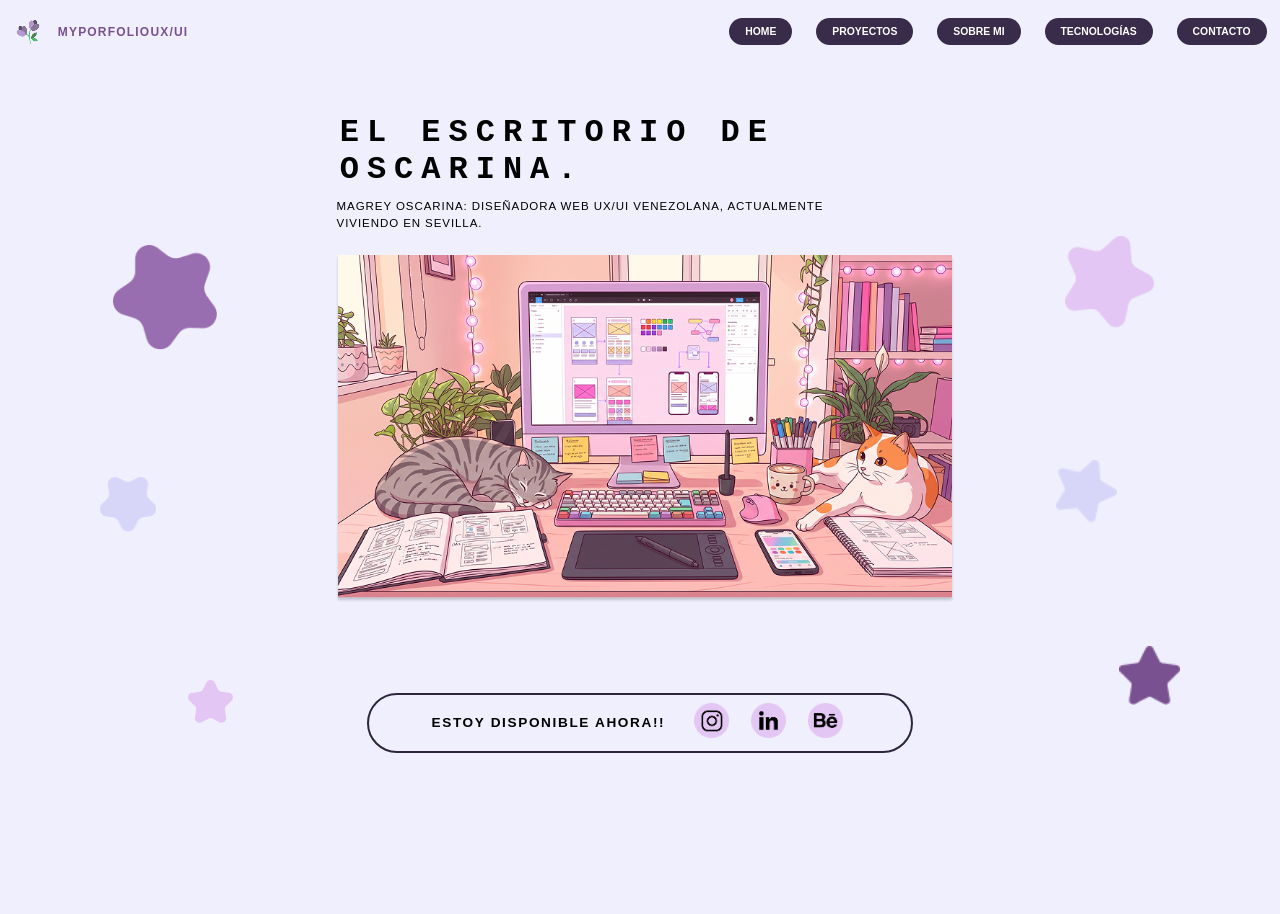
<file: porfolio/index.html>
<!DOCTYPE html>
<html lang="en">

<head>
    <meta charset="UTF-8">
    <meta name="viewport" content="width=device-width, initial-scale=1.0">
    <title>El escritotio de osca</title>
    <link rel="stylesheet" href="css/main.css">
</head>

<body>

    <div class="portfolio__container">

        <div class="flores-fondo" aria-hidden="true">
            <img src="assets/images/star1.png" alt="" class="flor flor--tl-dark">
            <img src="assets/images/star2.png" alt="" class="flor flor--ml-light">
            <img src="assets/images/star3.png" alt="" class="flor flor--bl-soft">
            <img src="assets/images/star4.png" alt="" class="flor flor--tr-light">
            <img src="assets/images/star5.png" alt="" class="flor flor--mr-dark">
            <img src="assets/images/star6.png" alt="" class="flor flor--br-soft">
        </div>

        <header class="nav">
            <div class="nav__brand">
                <img src="assets/images/flores1.png" alt="Logo" class="nav__icon">
                <span class="nav__logo-text">MYPORFOLIOUX/UI</span>
            </div>
            <nav>
                <ul class="nav__menu">
                    <li class="nav__item">
                        <a href="index.html" class="nav__link">HOME</a>
                    </li>
                    <li class="nav__item">
                        <a href="proyecto.html" class="nav__link">PROYECTOS</a>
                    </li>
                    <li class="nav__item">
                        <a href="sobremi.html" class="nav__link">SOBRE MI</a>
                    </li>
                    <li class="nav__item">
                        <a href="tecnologia.html" class="nav__link">TECNOLOGÍAS</a>
                    </li>
                    <li class="nav__item">
                        <a href="contacto.html" class="nav__link">CONTACTO</a>
                    </li>
                </ul>
            </nav>
        </header>

        <main>
            <div class="div__papa--title">
                <h1>EL ESCRITORIO DE OSCARINA.</h1>
                <p class="subtitle">
                    MAGREY OSCARINA: DISEÑADORA WEB UX/UI VENEZOLANA, ACTUALMENTE VIVIENDO EN SEVILLA.
                </p>
            </div>
            <figure class="escritorio__principal">
                <img src="assets/images/escritorio-de-osca.png" alt="Ilustración" class="escritorio__image">
            </figure>
        </main>

        <footer class="footer__papa">
            <span class="footer__title">ESTOY DISPONIBLE AHORA!!</span>
            <div class="footer__div">
                
                <a href="https://www.instagram.com/magre.moth/" target="_blank" rel="noopener noreferrer">
                    <img src="assets/images/instagram.png" alt="instagram" class="icon-link">
                </a>

                <a href="https://www.linkedin.com/in/magreyt/" target="_blank" rel="noopener noreferrer">
                    <img src="assets/images/linkedin.png" alt="linkedin" class="icon-link">
                </a>

                <a href="https://www.behance.net/magreytousaintte" target="_blank" rel="noopener noreferrer">
                    <img src="assets/images/behance.png" alt="behance" class="icon-link">
                </a>

            </div>
        </footer>

</body>

</html>
</file>
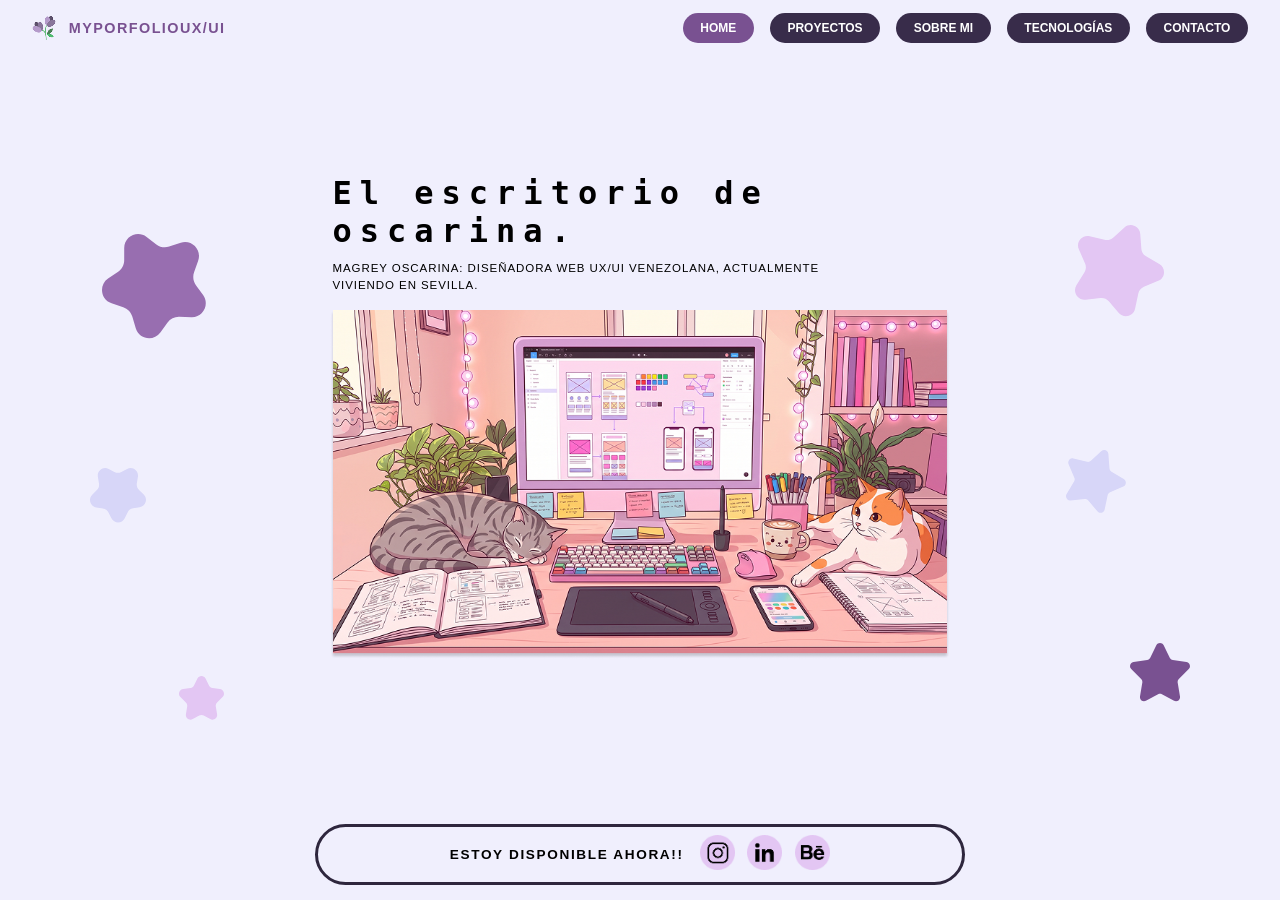
<file: porfolio/html/index.html>
<!DOCTYPE html>
<html lang="en">

<head>

    <meta charset="UTF-8">
    <meta name="viewport" content="width=device-width, initial-scale=1.0">
    <meta property="og:type" content="websites">
    <meta property="og:title" content="El escritorio de Osca!">
    <meta property="og:description" content="Esta web es el portafolio de la famosa diseñadora Magrey Oscarina">
    <meta property="og:image" content="../assets/images/flores1.png">
    <meta property="og:url" content="">
    <title>El escritotio de Osca</title>
    <link rel="stylesheet" href="../css/global.css">
    <link rel="stylesheet" href="../css/index.css">
    <link rel="icon" type="../assets/images/flores1.png" href="../assets/images/flores1.png">
   
    <link rel="preconnect" href="https://fonts.googleapis.com">
<link rel="preconnect" href="https://fonts.gstatic.com" crossorigin>
<link href="https://fonts.googleapis.com/css2?family=Dancing+Script:wght@400..700&display=swap" rel="stylesheet">

</head>

<body>

    <div class="portfolio__container">

        <div class="flores-fondo">
            <img src="../assets/images/Star1.svg" loading="lazy" alt="" class="flor flor--tl-dark">
            <img src="../assets/images/Star2.svg" loading="lazy" alt="" class="flor flor--ml-light">
            <img src="../assets/images/Star3.svg" loading="lazy" alt="" class="flor flor--bl-soft">
            <img src="../assets/images/Star4.svg" loading="lazy" alt="" class="flor flor--tr-light">
            <img src="../assets/images/Star5.svg" loading="lazy" alt="" class="flor flor--mr-dark">
            <img src="../assets/images/Star6.svg" loading="lazy" alt="" class="flor flor--br-soft">
        </div>

        <header class="nav">
            <div class="nav__brand">
                <img src="../assets/images/flores1.png" alt="Logo" loading="lazy" class="nav__icon">
                <span class="nav__logo-text">MYPORFOLIOUX/UI</span>
            </div>
            <nav>
                <ul class="nav__menu">
                    <li class="nav__item">
                        <a href="index.html" class="nav__link nav__link--activo">HOME</a>
                    </li>
                    <li class="nav__item">
                        <a href="proyecto.html" class="nav__link">PROYECTOS</a>
                    </li>
                    <li class="nav__item">
                        <a href="sobremi.html" class="nav__link">SOBRE MI</a>
                    </li>
                    <li class="nav__item">
                        <a href="tecnologia.html" class="nav__link">TECNOLOGÍAS</a>
                    </li>
                    <li class="nav__item">
                        <a href="contacto.html" class="nav__link">CONTACTO</a>
                    </li>
                </ul>
            </nav>
        </header>

        <main class="main__papa">
            <div class="div__papa--title">
                <h1 class="h1__home">El escritorio de oscarina.</h1>
                <p class="subtitle">
                    MAGREY OSCARINA: DISEÑADORA WEB UX/UI VENEZOLANA, ACTUALMENTE VIVIENDO EN SEVILLA.
                </p>
            </div>
            <figure class="escritorio__principal">
                <img src="../assets/images/escritorio-de-osca.png" loading="lazy" alt="Ilustración"
                    title="El escritorio de Osca" class="escritorio__image">
            </figure>
        </main>

        <footer class="footer__papa">
            <span class="footer__title">ESTOY DISPONIBLE AHORA!!</span>
            <div class="footer__div">

                <a href="https://www.instagram.com/magre.moth/" target="_blank" rel="noopener noreferrer">
                    <img src="../assets/images/instagram.png" loading="lazy" alt="instagram" class="icon-link">
                </a>

                <a href="https://www.linkedin.com/in/magreyt/" target="_blank" rel="noopener noreferrer">
                    <img src="../assets/images/linkedin.png" loading="lazy" alt="linkedin" class="icon-link">
                </a>

                <a href="https://www.behance.net/magreytousaintte" target="_blank" rel="noopener noreferrer">
                    <img src="../assets/images/behance.png" loading="lazy" alt="behance" class="icon-link">
                </a>

            </div>
        </footer>
    </div>
</body>

</html>
</file>
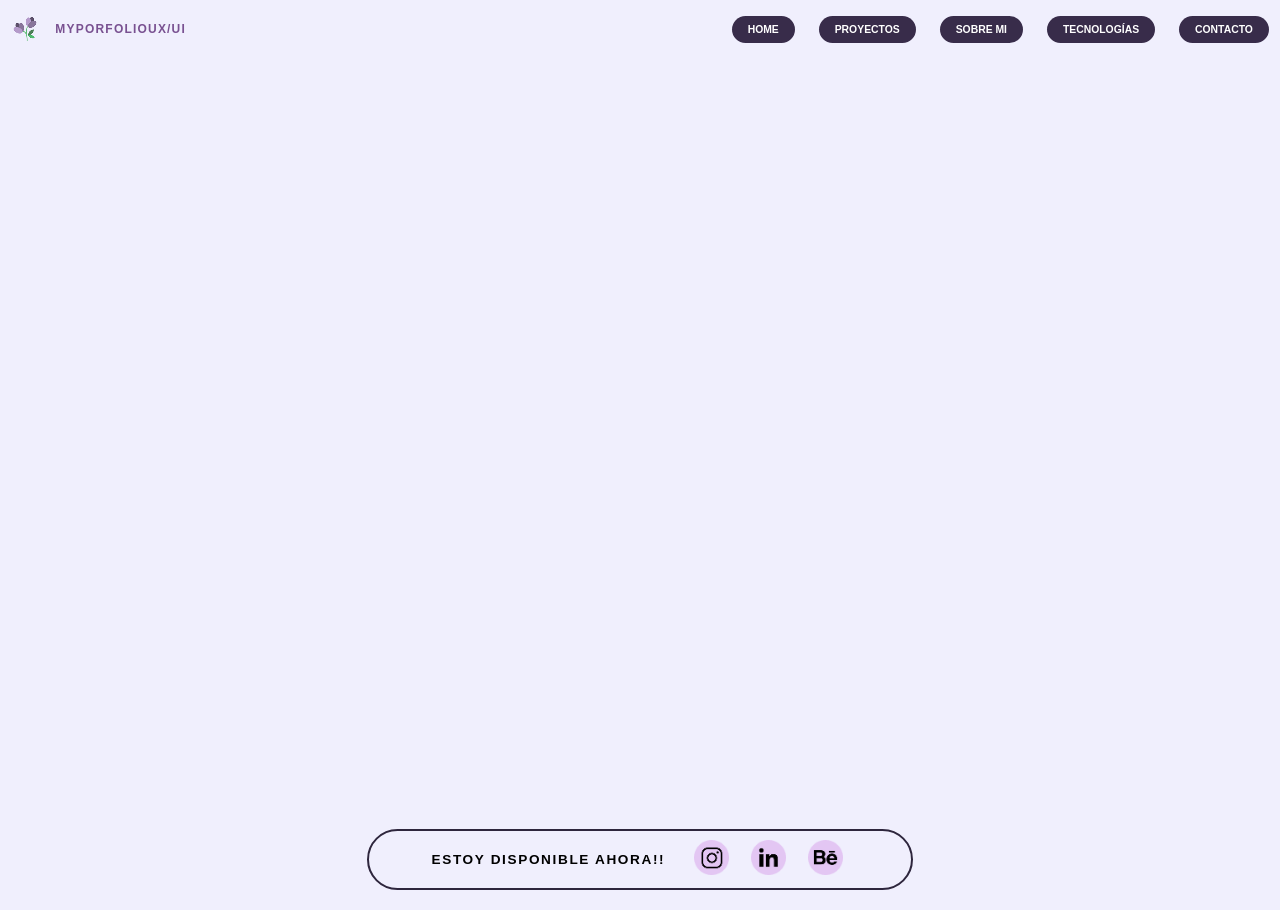
<file: porfolio/contacto.html>
<!DOCTYPE html>
<html lang="en">
<head>
    <meta charset="UTF-8">
    <meta name="viewport" content="width=device-width, initial-scale=1.0">
    <title>Proyectos</title>
    <link rel="stylesheet" href="css/main.css">
</head>
<body>

    <header class="nav">
            <div class="nav__brand">
                <img src="assets/images/flores1.png" alt="Logo" class="nav__icon">
                <span class="nav__logo-text">MYPORFOLIOUX/UI</span>
            </div>
            <nav>
                <ul class="nav__menu">
                    <li class="nav__item">
                        <a href="index.html" class="nav__link">HOME</a>
                    </li>
                    <li class="nav__item">
                        <a href="proyecto.html" class="nav__link">PROYECTOS</a>
                    </li>
                    <li class="nav__item">
                        <a href="sobremi.html" class="nav__link">SOBRE MI</a>
                    </li>
                    <li class="nav__item">
                        <a href="tecnologia.html" class="nav__link">TECNOLOGÍAS</a>
                    </li>
                    <li class="nav__item">
                        <a href="contacto.html" class="nav__link">CONTACTO</a>
                    </li>
                </ul>
            </nav>
        </header>
        <main>

        </main>

        <footer class="footer__papa">
            <span class="footer__title">ESTOY DISPONIBLE AHORA!!</span>
            <div class="footer__div">
                
                <a href="https://www.instagram.com/magre.moth/" target="_blank" rel="noopener noreferrer">
                    <img src="assets/images/instagram.png" alt="instagram" class="icon-link">
                </a>

                <a href="https://www.linkedin.com/in/magreyt/" target="_blank" rel="noopener noreferrer">
                    <img src="assets/images/linkedin.png" alt="linkedin" class="icon-link">
                </a>

                <a href="https://www.behance.net/magreytousaintte" target="_blank" rel="noopener noreferrer">
                    <img src="assets/images/behance.png" alt="behance" class="icon-link">
                </a>

            </div>
        </footer>
    
</body>
</html>
</file>
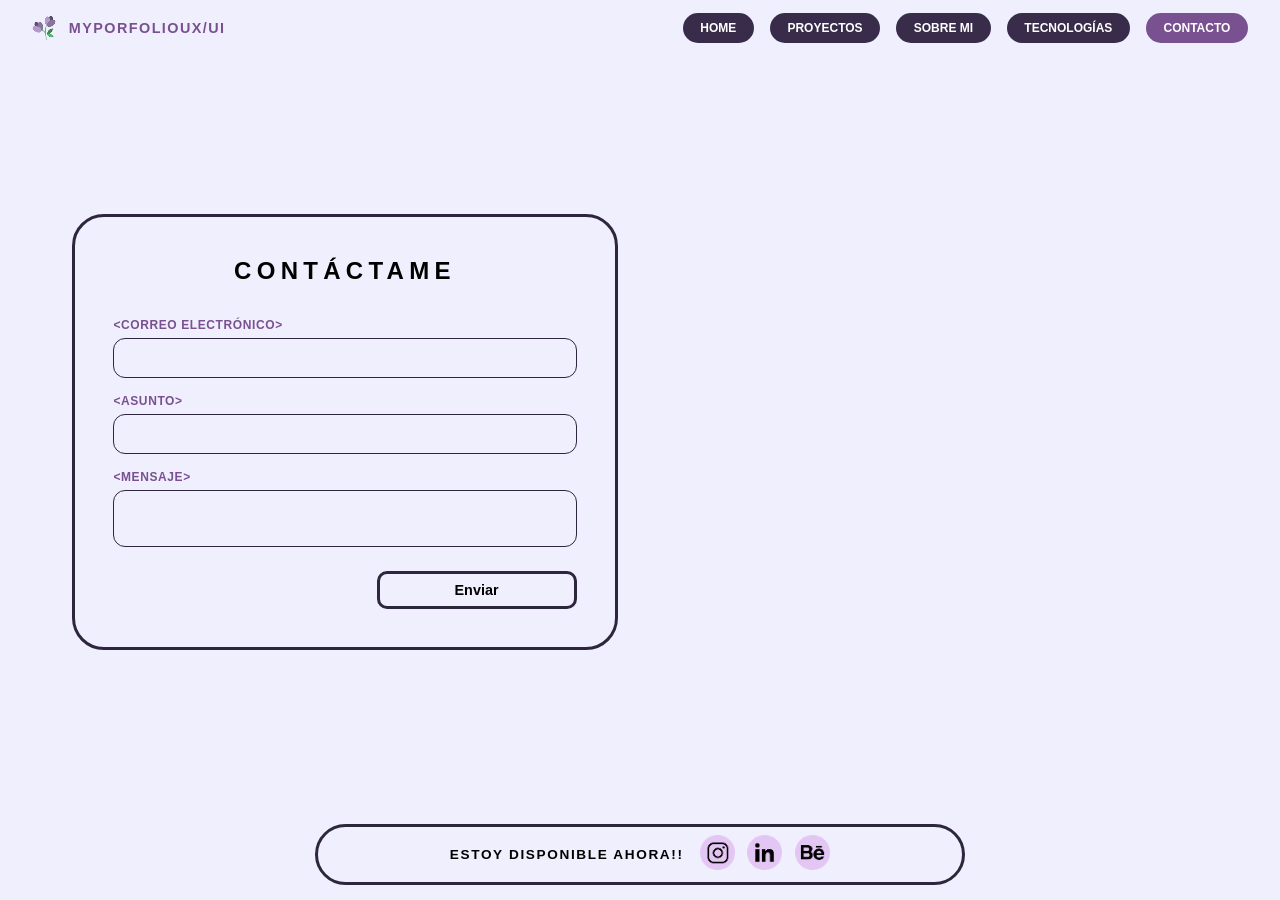
<file: porfolio/html/contacto.html>
<!DOCTYPE html>
<html lang="en">

<head>

    <meta charset="UTF-8">
    <meta name="viewport" content="width=device-width, initial-scale=1.0">
    <meta property="og:type" content="">
    <meta property="og:title" content="">
    <meta property="og:description" content="">
    <meta property="og:image" content="">
    <meta property="og:url" content="">
    <title>Contacame</title>
    <link rel="stylesheet" href="../css/global.css">
    <link rel="stylesheet" href="../css/index.css">
    <link rel="icon" type="../assets/images/flores1.png" href="../assets/images/flores1.png">

</head>

<body>

    <header class="nav">
        <div class="nav__brand">
            <img src="../assets/images/flores1.png" loading="lazy" alt="Logo" class="nav__icon">
            <span class="nav__logo-text">MYPORFOLIOUX/UI</span>
        </div>
        <nav>
            <ul class="nav__menu">
                <li class="nav__item">
                    <a href="index.html" class="nav__link">HOME</a>
                </li>
                <li class="nav__item">
                    <a href="proyecto.html" class="nav__link">PROYECTOS</a>
                </li>
                <li class="nav__item">
                    <a href="sobremi.html" class="nav__link">SOBRE MI</a>
                </li>
                <li class="nav__item">
                    <a href="tecnologia.html" class="nav__link">TECNOLOGÍAS</a>
                </li>
                <li class="nav__item">
                    <a href="contacto.html" class="nav__link nav__link--activo">CONTACTO</a>
                </li>
            </ul>
        </nav>
    </header>

    <main class="contact">
        <div class="card">
            <div class="contact-card__div">
                <h1 class="contact-card__title">CONTÁCTAME</h1>
            </div>

            <form class="contact-form">
                <div class="contact-form__group">
                    <label for="email" class="contact-form__label">&lt;CORREO ELECTRÓNICO&gt;</label>
                    <input type="email" id="email" name="email" class="contact-form__input" />
                </div>

                <div class="contact-form__group">
                    <label for="subject" class="contact-form__label">&lt;ASUNTO&gt;</label>
                    <input type="text" id="subject" name="subject" class="contact-form__input" />
                </div>

                <div class="contact-form__group">
                    <label for="message" class="contact-form__label">&lt;MENSAJE&gt;</label>
                    <textarea id="message" name="message" class="contact-form__textarea"></textarea>
                </div>

                <div class="contact-form__actions">
                    <button class="contact-form__button">Enviar</button>
                </div>
            </form>
        </div>

        <aside class="contact-map">
            <div class="contact-map__wrapper">
                <iframe class="contact-map__iframe"
                    src="https://www.google.com/maps/embed?pb=!1m18!1m12!1m3!1d3169.8925970935047!2d-5.991180088453406!3d37.39237217196825!2m3!1f0!2f0!3f0!3m2!1i1024!2i768!4f13.1!3m3!1m2!1s0xd126c035971c2ab%3A0xeda713319b218290!2sC.%20Ni%C3%B1o%20Ricardo%2C%20Casco%20Antiguo%2C%2041003%20Sevilla!5e0!3m2!1ses-419!2ses!4v1794151952965!5m2!1ses-419!2ses"
                    title="Mapa de ubicación en Sevilla" loading="lazy" rel="preload" referrerpolicy="no-referrer-when-downgrade">
                </iframe>
            </div>
        </aside>
    </main>

    <footer class="footer__papa">
        <span class="footer__title">ESTOY DISPONIBLE AHORA!!</span>
        <div class="footer__div">

            <a href="https://www.instagram.com/magre.moth/" target="_blank" rel="noopener noreferrer">
                <img src="../assets/images/instagram.png" loading="lazy" alt="instagram" class="icon-link">
            </a>

            <a href="https://www.linkedin.com/in/magreyt/" target="_blank" rel="noopener noreferrer">
                <img src="../assets/images/linkedin.png" loading="lazy" alt="linkedin" class="icon-link">
            </a>

            <a href="https://www.behance.net/magreytousaintte" target="_blank" rel="noopener noreferrer">
                <img src="../assets/images/behance.png" loading="lazy" alt="behance" class="icon-link">
            </a>

        </div>
    </footer>

</body>

</html>
</file>
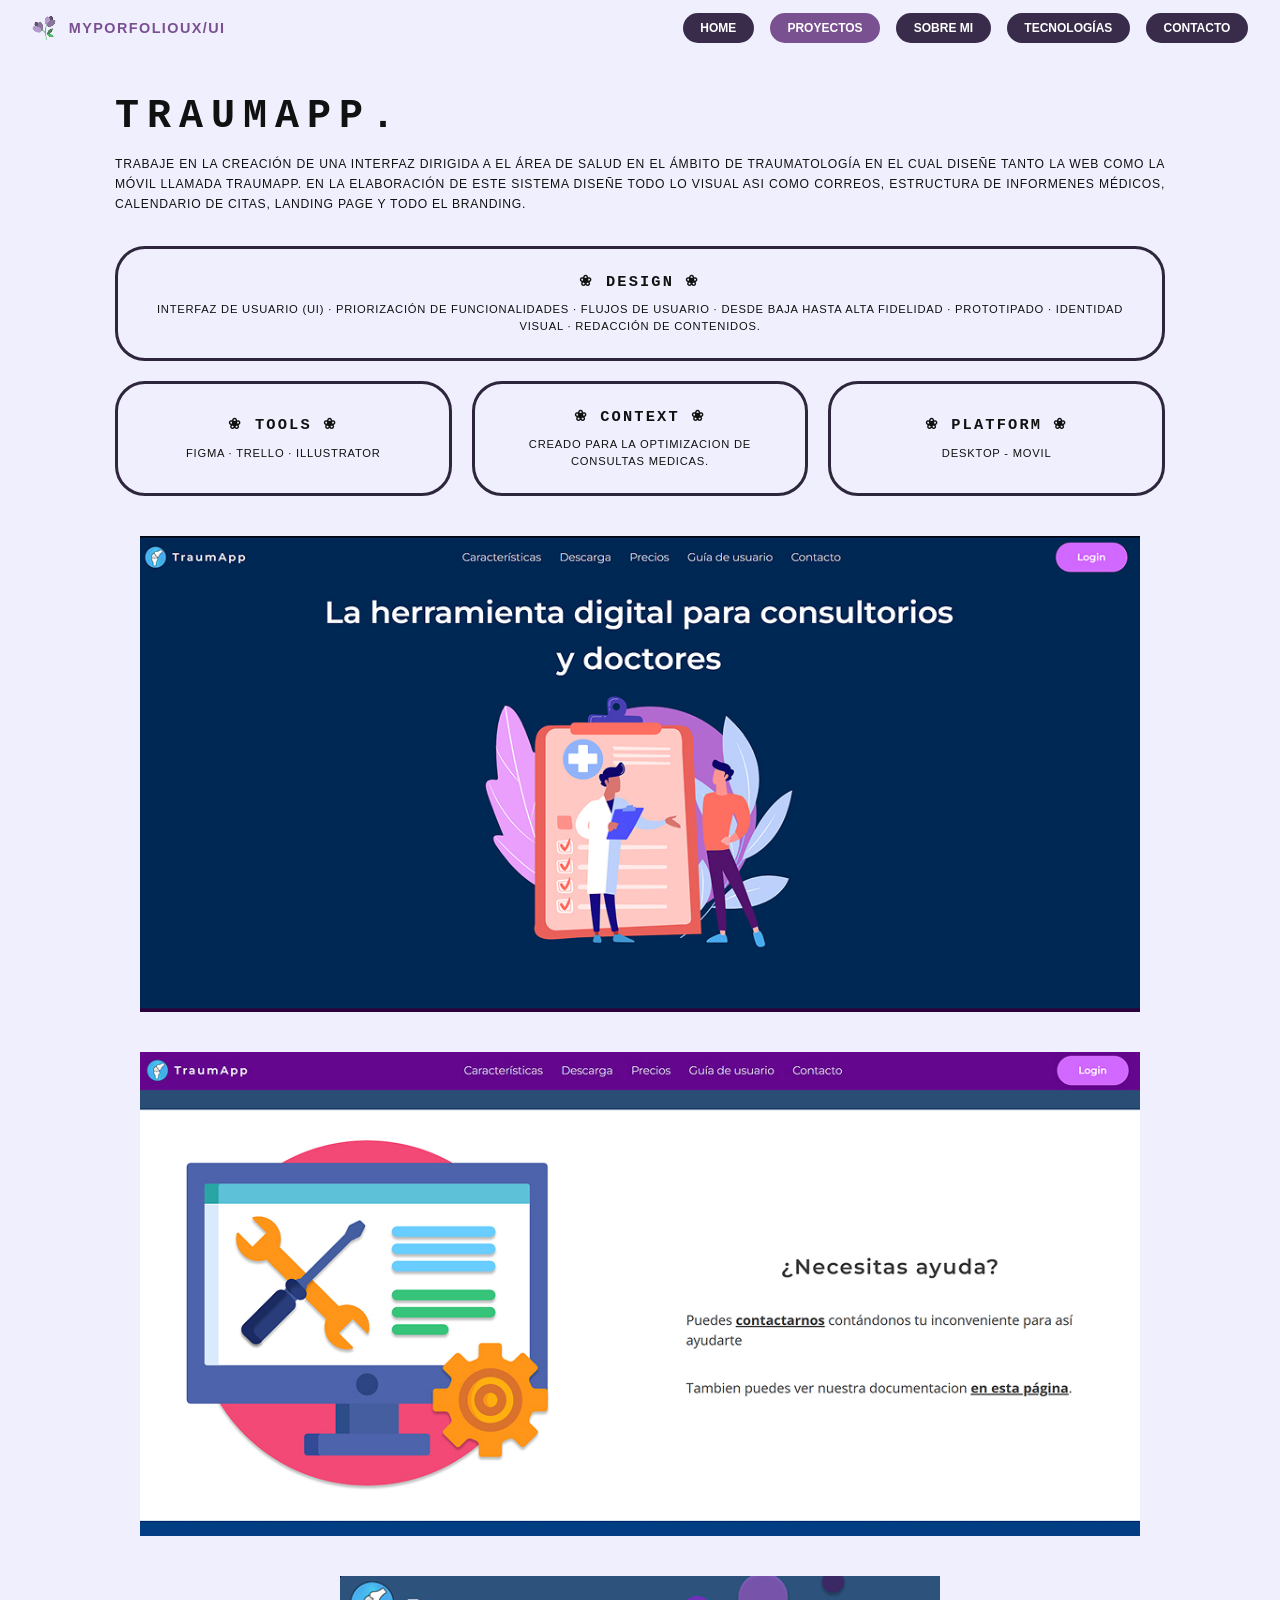
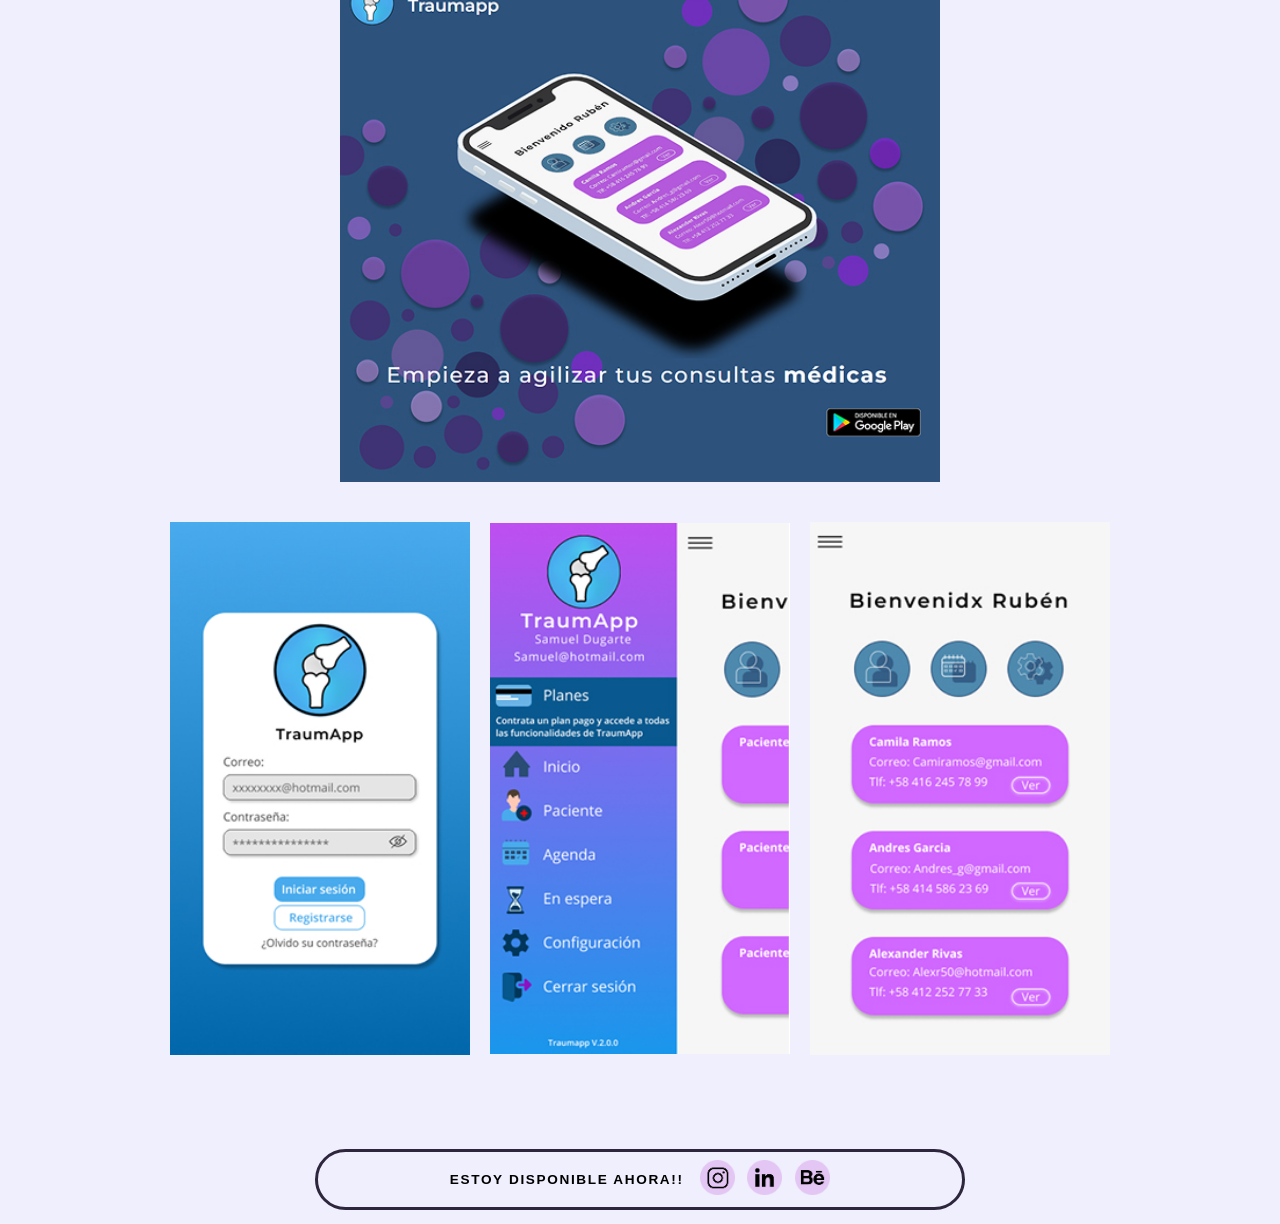
<file: porfolio/html/proyecto.html>
<!DOCTYPE html>
<html lang="en">

<head>

    <meta charset="UTF-8">
    <meta name="viewport" content="width=device-width, initial-scale=1.0">
    <meta property="og:type" content="">
    <meta property="og:title" content="">
    <meta property="og:description" content="">
    <meta property="og:image" content="">
    <meta property="og:url" content="">
    <title>Proyectos</title>
    <link rel="stylesheet" href="../css/global.css">
    <link rel="stylesheet" href="../css/index.css">
    <link rel="icon" type="../assets/images/flores1.png" href="../assets/images/flores1.png">

</head>

<body>

    <header class="nav">
        <div class="nav__brand">
            <img src="../assets/images/flores1.png" loading="lazy" alt="Logo" class="nav__icon">
            <span class="nav__logo-text">MYPORFOLIOUX/UI</span>
        </div>
        <nav>
            <ul class="nav__menu">
                <li class="nav__item">
                    <a href="index.html" class="nav__link">HOME</a>
                </li>
                <li class="nav__item">
                    <a href="proyecto.html" class="nav__link nav__link--activo">PROYECTOS</a>
                </li>
                <li class="nav__item">
                    <a href="sobremi.html" class="nav__link">SOBRE MI</a>
                </li>
                <li class="nav__item">
                    <a href="tecnologia.html" class="nav__link">TECNOLOGÍAS</a>
                </li>
                <li class="nav__item">
                    <a href="contacto.html" class="nav__link">CONTACTO</a>
                </li>
            </ul>
        </nav>
    </header>

    <main class="projet">
        <div class="projet__container">
            <div class="projet__div">
                <h1 class="projet__title">TRAUMAPP.</h1>
                <p class="projet__description">
                    TRABAJE EN LA CREACIÓN DE UNA INTERFAZ DIRIGIDA A EL ÁREA DE SALUD EN EL ÁMBITO DE TRAUMATOLOGÍA EN
                    EL CUAL DISEÑE TANTO LA WEB COMO LA MÓVIL LLAMADA TRAUMAPP. EN LA ELABORACIÓN DE ESTE SISTEMA DISEÑE
                    TODO LO VISUAL ASI COMO CORREOS, ESTRUCTURA DE INFORMENES MÉDICOS, CALENDARIO DE CITAS, LANDING PAGE
                    Y TODO EL BRANDING.
                </p>
            </div>

            <section class="projet__details">
                <!-- Tarjeta superior de ancho completo -->
                <article class="info-card info-card--full">
                    <h2 class="info-card__title">❀ DESIGN ❀</h2>
                    <p class="info-card__text">
                        INTERFAZ DE USUARIO (UI) &middot; PRIORIZACIÓN DE FUNCIONALIDADES &middot; FLUJOS DE USUARIO
                        &middot; DESDE BAJA HASTA ALTA FIDELIDAD &middot; PROTOTIPADO &middot; IDENTIDAD VISUAL &middot;
                        REDACCIÓN DE CONTENIDOS.
                    </p>
                </article>

                <div class="projet__grid">
                    <article class="info-card">
                        <h2 class="info-card__title">❀ TOOLS ❀</h2>
                        <p class="info-card__text">FIGMA &middot; TRELLO &middot; ILLUSTRATOR</p>
                    </article>

                    <article class="info-card">
                        <h2 class="info-card__title">❀ CONTEXT ❀</h2>
                        <p class="info-card__text">
                            CREADO PARA LA OPTIMIZACION DE CONSULTAS MEDICAS.
                        </p>
                    </article>

                    <article class="info-card">
                        <h2 class="info-card__title">❀ PLATFORM ❀</h2>
                        <p class="info-card__text">DESKTOP - MOVIL</p>
                    </article>
                </div>
            </section>
        </div>

        <div class="div__papaimagen">
            <div class="item div__item--desktop">
                <img class="item__image" loading="lazy" src="../assets/images/traumapp1.jpg">
            </div>

            <div class="item div__item--desktop">
                <img class="item__image" loading="lazy" src="../assets/images/traumapp2.jpg">
            </div>

            <div class="item div__item--banner">
                <img class="item__image" loading="lazy" src="../assets/images/traumapp3.jpg">
            </div>

            <div class="item__mobile-row">
                <div class="item div__item--mobile">
                    <img class="item__image" loading="lazy" src="../assets/images/traumapp4.jpg">
                </div>
                <div class="item div__item--mobile">
                    <img class="item__image" loading="lazy" src="../assets/images/traumapp5.jpg">
                </div>
                <div class="item div__item--mobile">
                    <img class="item__image" loading="lazy" src="../assets/images/traumapp6.jpg">
                </div>
            </div>
        </div>

    </main>

    <footer class="footer__papa">
        <span class="footer__title">ESTOY DISPONIBLE AHORA!!</span>
        <div class="footer__div">

            <a href="https://www.instagram.com/magre.moth/" target="_blank" rel="noopener noreferrer">
                <img src="../assets/images/instagram.png" alt="instagram" class="icon-link">
            </a>

            <a href="https://www.linkedin.com/in/magreyt/" target="_blank" rel="noopener noreferrer">
                <img src="../assets/images/linkedin.png" alt="linkedin" class="icon-link">
            </a>

            <a href="https://www.behance.net/magreytousaintte" target="_blank" rel="noopener noreferrer">
                <img src="../assets/images/behance.png" alt="behance" class="icon-link">
            </a>

        </div>
    </footer>

</body>

</html>
</file>
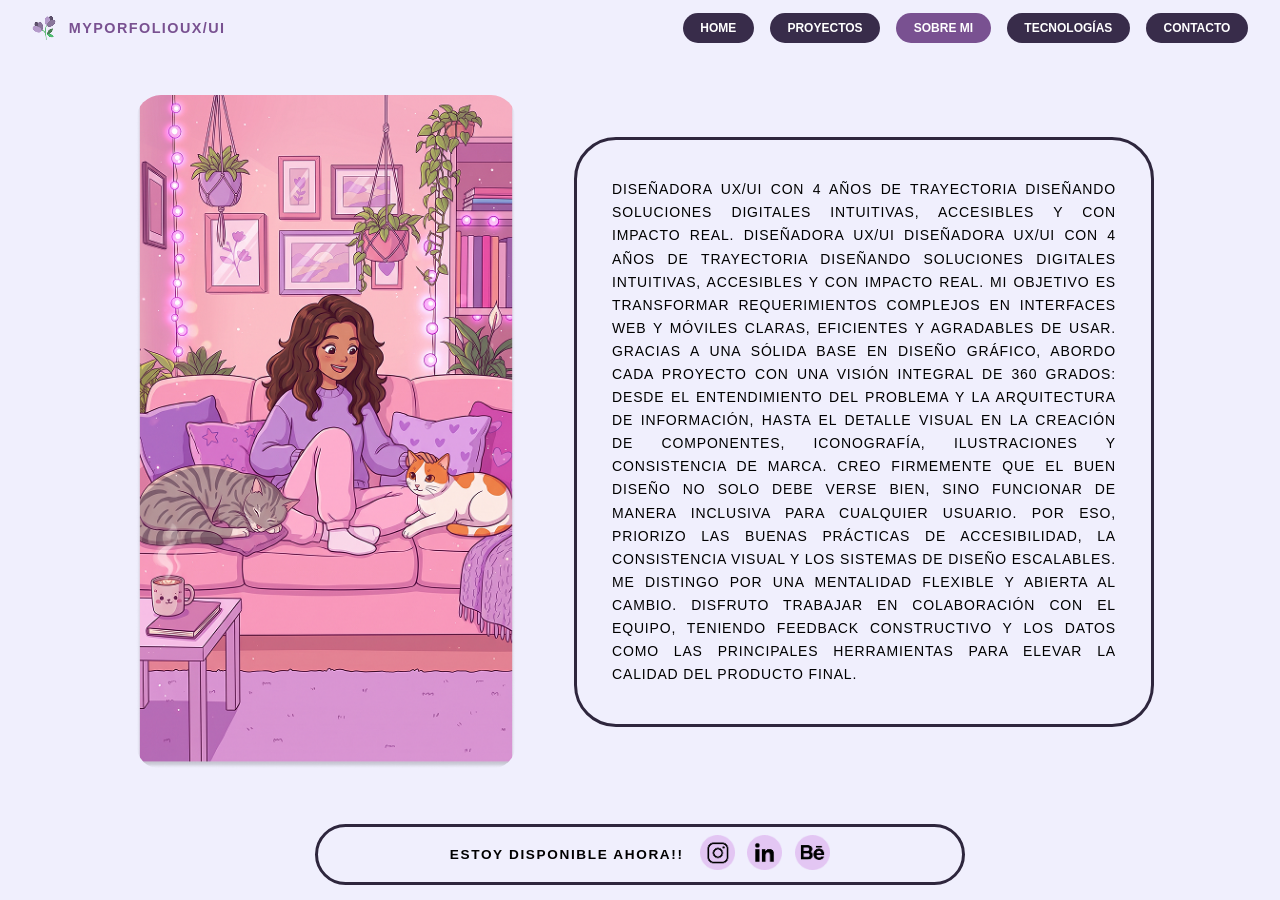
<file: porfolio/html/sobremi.html>
<!DOCTYPE html>
<html lang="en">

<head>
    <meta charset="UTF-8">
    <meta name="viewport" content="width=device-width, initial-scale=1.0">
    <meta property="og:type" content="">
    <meta property="og:title" content="">
    <meta property="og:description" content="">
    <meta property="og:image" content="">
    <meta property="og:url" content="">
    <title>Sobre mi</title>
    <link rel="stylesheet" href="../css/global.css">
    <link rel="stylesheet" href="../css/index.css">
    <link rel="icon" type="../assets/images/flores1.png" href="../assets/images/flores1.png">
</head>

<body>

    <header class="nav">
        <div class="nav__brand">
            <img src="../assets/images/flores1.png" loading="lazy" alt="Logo" class="nav__icon">
            <span class="nav__logo-text">MYPORFOLIOUX/UI</span>
        </div>
        <nav>
            <ul class="nav__menu">
                <li class="nav__item">
                    <a href="index.html" class="nav__link">HOME</a>
                </li>
                <li class="nav__item">
                    <a href="proyecto.html" class="nav__link">PROYECTOS</a>
                </li>
                <li class="nav__item">
                    <a href="sobremi.html" class="nav__link nav__link--activo">SOBRE MI</a>
                </li>
                <li class="nav__item">
                    <a href="tecnologia.html" class="nav__link">TECNOLOGÍAS</a>
                </li>
                <li class="nav__item">
                    <a href="contacto.html" class="nav__link">CONTACTO</a>
                </li>
            </ul>
        </nav>
    </header>

    <main class="main-content">
        <section class="about">
            <div class="about__media">
                <img src="../assets/images/sobremi.png" loading="lazy" alt="Ilustración Sobre Mí" class="about__image">
            </div>

            <article class="about__card">
                <p class="about__paragraph">
                    DISEÑADORA UX/UI CON 4 AÑOS DE TRAYECTORIA DISEÑANDO SOLUCIONES DIGITALES INTUITIVAS, ACCESIBLES Y
                    CON IMPACTO REAL. DISEÑADORA UX/UI DISEÑADORA UX/UI CON 4 AÑOS DE TRAYECTORIA DISEÑANDO SOLUCIONES
                    DIGITALES INTUITIVAS, ACCESIBLES Y CON IMPACTO REAL.

                    MI OBJETIVO ES TRANSFORMAR REQUERIMIENTOS COMPLEJOS EN INTERFACES WEB Y MÓVILES CLARAS, EFICIENTES Y
                    AGRADABLES DE USAR. GRACIAS A UNA SÓLIDA BASE EN DISEÑO GRÁFICO, ABORDO CADA PROYECTO CON UNA VISIÓN
                    INTEGRAL DE 360 GRADOS: DESDE EL ENTENDIMIENTO DEL PROBLEMA Y LA ARQUITECTURA DE INFORMACIÓN, HASTA
                    EL DETALLE VISUAL EN LA CREACIÓN DE COMPONENTES, ICONOGRAFÍA, ILUSTRACIONES Y CONSISTENCIA DE MARCA.

                    CREO FIRMEMENTE QUE EL BUEN DISEÑO NO SOLO DEBE VERSE BIEN, SINO FUNCIONAR DE MANERA INCLUSIVA PARA
                    CUALQUIER USUARIO. POR ESO, PRIORIZO LAS BUENAS PRÁCTICAS DE ACCESIBILIDAD, LA CONSISTENCIA VISUAL Y
                    LOS SISTEMAS DE DISEÑO ESCALABLES.

                    ME DISTINGO POR UNA MENTALIDAD FLEXIBLE Y ABIERTA AL CAMBIO. DISFRUTO TRABAJAR EN COLABORACIÓN CON
                    EL EQUIPO, TENIENDO FEEDBACK CONSTRUCTIVO Y LOS DATOS COMO LAS PRINCIPALES HERRAMIENTAS PARA ELEVAR
                    LA CALIDAD DEL PRODUCTO FINAL.
                </p>
            </article>
        </section>
    </main>

    <footer class="footer__papa">
        <span class="footer__title">ESTOY DISPONIBLE AHORA!!</span>
        <div class="footer__div">

            <a href="https://www.instagram.com/magre.moth/" target="_blank" rel="noopener noreferrer">
                <img src="../assets/images/instagram.png" loading="lazy" alt="instagram" class="icon-link">
            </a>

            <a href="https://www.linkedin.com/in/magreyt/" target="_blank" rel="noopener noreferrer">
                <img src="../assets/images/linkedin.png" loading="lazy" alt="linkedin" class="icon-link">
            </a>

            <a href="https://www.behance.net/magreytousaintte" target="_blank" rel="noopener noreferrer">
                <img src="../assets/images/behance.png" loading="lazy" alt="behance" class="icon-link">
            </a>

        </div>
    </footer>

</body>

</html>
</file>
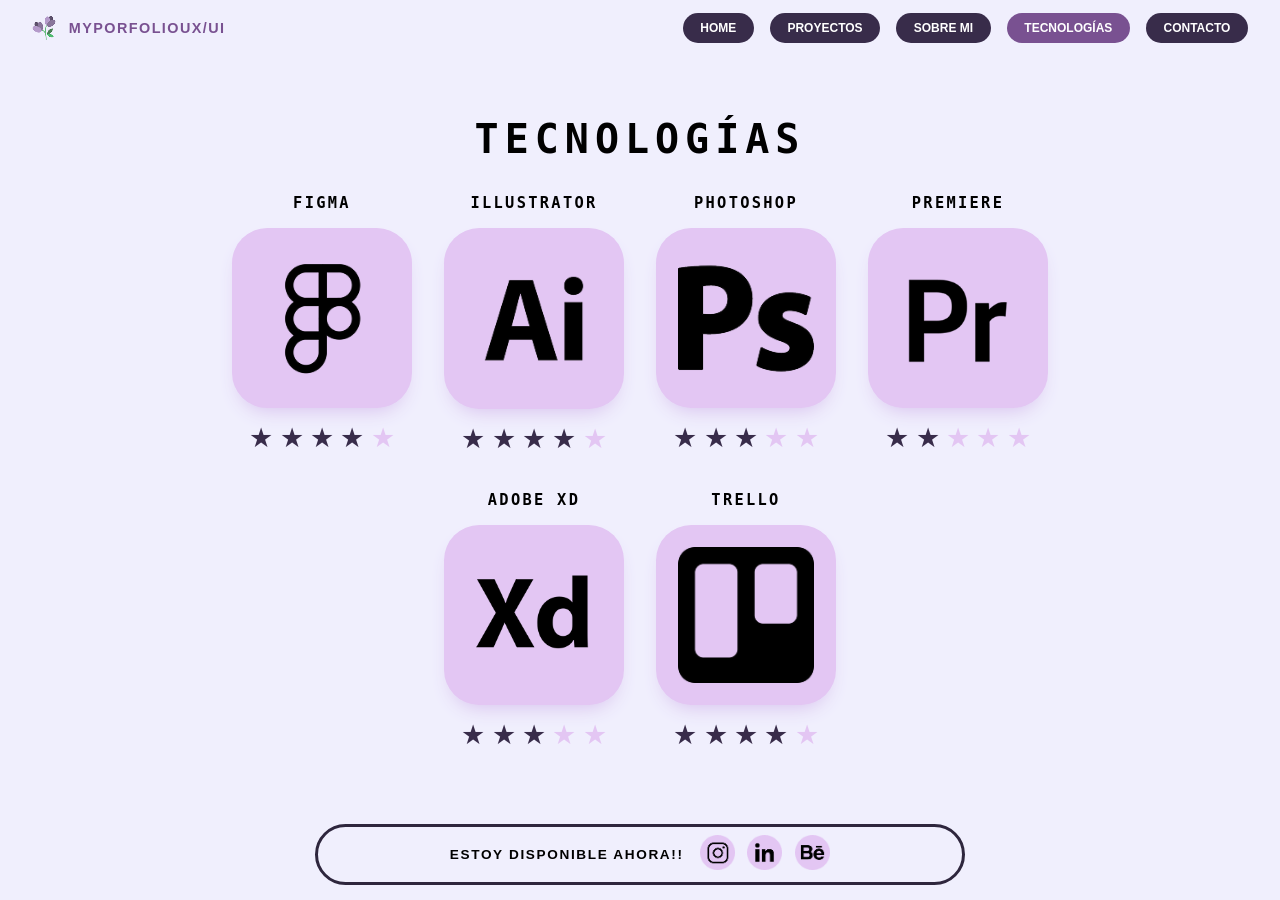
<file: porfolio/html/tecnologia.html>
<!DOCTYPE html>
<html lang="en">

<head>
    <meta charset="UTF-8">
    <meta name="viewport" content="width=device-width, initial-scale=1.0">
    <meta property="og:type" content="">
    <meta property="og:title" content="">
    <meta property="og:description" content="">
    <meta property="og:image" content="">
    <meta property="og:url" content="">
    <title>Tacnologias</title>
    <link rel="stylesheet" href="../css/global.css">
    <link rel="stylesheet" href="../css/index.css">
    <link rel="icon" type="../assets/images/flores1.png" href="../assets/images/flores1.png">
</head>

<body>

    <header class="nav">
        <div class="nav__brand">
            <img src="../assets/images/flores1.png" loading="lazy" alt="Logo" class="nav__icon">
            <span class="nav__logo-text">MYPORFOLIOUX/UI</span>
        </div>
        <nav>
            <ul class="nav__menu">
                <li class="nav__item">
                    <a href="index.html" class="nav__link">HOME</a>
                </li>
                <li class="nav__item">
                    <a href="proyecto.html" class="nav__link">PROYECTOS</a>
                </li>
                <li class="nav__item">
                    <a href="sobremi.html" class="nav__link">SOBRE MI</a>
                </li>
                <li class="nav__item">
                    <a href="tecnologia.html" class="nav__link nav__link--activo">TECNOLOGÍAS</a>
                </li>
                <li class="nav__item">
                    <a href="contacto.html" class="nav__link">CONTACTO</a>
                </li>
            </ul>
        </nav>
    </header>

    <main>
        <div>
            <h1 class="title">TECNOLOGÍAS</h1>

            <section class="technologies__grid">

                <article class="tech-card">
                    <h2 class="card__name">FIGMA</h2>
                    <div class="card__badge">
                        <img src="../assets/images/figma.png" loading="lazy" alt="Figma" class="card__image"/>
                    </div>
                    <div class="card__rating">
                        <span class="tech-card__star tech-card__star--filled">★</span>
                        <span class="tech-card__star tech-card__star--filled">★</span>
                        <span class="tech-card__star tech-card__star--filled">★</span>
                        <span class="tech-card__star tech-card__star--filled">★</span>
                        <span class="tech-card__star tech-card__star--empty">★</span>
                    </div>
                </article>

                <article class="tech-card">
                    <h2 class="card__name">ILLUSTRATOR</h2>
                    <div class="card__badge">
                        <img src="../assets/images/ilustrador.png" loading="lazy" alt="Adobe Illustrator" class="card__image"/>
                    </div>
                    <div class="card__rating">
                        <span class="tech-card__star tech-card__star--filled">★</span>
                        <span class="tech-card__star tech-card__star--filled">★</span>
                        <span class="tech-card__star tech-card__star--filled">★</span>
                        <span class="tech-card__star tech-card__star--filled">★</span>
                        <span class="tech-card__star tech-card__star--empty">★</span>
                    </div>
                </article>

                <article class="tech-card">
                    <h2 class="card__name">PHOTOSHOP</h2>
                    <div class="card__badge">
                        <img src="../assets/images/photoshop.png" loading="lazy" alt="Adobe Photoshop" class="card__image"/>
                    </div>
                    <div class="card__rating">
                        <span class="tech-card__star tech-card__star--filled">★</span>
                        <span class="tech-card__star tech-card__star--filled">★</span>
                        <span class="tech-card__star tech-card__star--filled">★</span>
                        <span class="tech-card__star tech-card__star--empty">★</span>
                        <span class="tech-card__star tech-card__star--empty">★</span>
                    </div>
                </article>

                <article class="tech-card">
                    <h2 class="card__name">PREMIERE</h2>
                    <div class="card__badge">
                        <img src="../assets/images/premiere.png" loading="lazy" alt="Adobe Premiere" class="card__image"/>
                    </div>
                    <div class="card__rating">
                        <span class="tech-card__star tech-card__star--filled">★</span>
                        <span class="tech-card__star tech-card__star--filled">★</span>
                        <span class="tech-card__star tech-card__star--empty">★</span>
                        <span class="tech-card__star tech-card__star--empty">★</span>
                        <span class="tech-card__star tech-card__star--empty">★</span>
                    </div>
                </article>

                <article class="tech-card">
                    <h2 class="card__name">ADOBE XD</h2>
                    <div class="card__badge">
                        <img src="../assets/images/xd.png" loading="lazy" alt="Adobe XD" class="card__image"/>
                    </div>
                    <div class="card__rating">
                        <span class="tech-card__star tech-card__star--filled">★</span>
                        <span class="tech-card__star tech-card__star--filled">★</span>
                        <span class="tech-card__star tech-card__star--filled">★</span>
                        <span class="tech-card__star tech-card__star--empty">★</span>
                        <span class="tech-card__star tech-card__star--empty">★</span>
                    </div>
                </article>

                <article class="tech-card">
                    <h2 class="card__name">TRELLO</h2>
                    <div class="card__badge">
                        <img src="../assets/images/trello.png" loading="lazy" alt="Trello" class="card__image"/>
                    </div>
                    <div class="card__rating">
                        <span class="tech-card__star tech-card__star--filled">★</span>
                        <span class="tech-card__star tech-card__star--filled">★</span>
                        <span class="tech-card__star tech-card__star--filled">★</span>
                        <span class="tech-card__star tech-card__star--filled">★</span>
                        <span class="tech-card__star tech-card__star--empty">★</span>
                    </div>
                </article>
            </section>
        </div>
    </main>

    <footer class="footer__papa">
        <span class="footer__title">ESTOY DISPONIBLE AHORA!!</span>
        <div class="footer__div">

            <a href="https://www.instagram.com/magre.moth/" target="_blank" rel="noopener noreferrer">
                <img src="../assets/images/instagram.png" loading="lazy" alt="instagram" class="icon-link">
            </a>

            <a href="https://www.linkedin.com/in/magreyt/" target="_blank" rel="noopener noreferrer">
                <img src="../assets/images/linkedin.png" loading="lazy" alt="linkedin" class="icon-link">
            </a>

            <a href="https://www.behance.net/magreytousaintte" target="_blank" rel="noopener noreferrer">
                <img src="../assets/images/behance.png" loading="lazy" alt="behance" class="icon-link">
            </a>

        </div>
    </footer>

</body>

</html>
</file>
<file: porfolio/css/main.css>
* {
    margin: 0.15em;
    padding: 0;
    box-sizing: border-box;
    outline: 0;
    font-family: 'comic neue', cursive, sans-serif;
}

body {
    background-color: #F0EFFD;
    color: #000000;
    min-height: 100vh;
    display: flex;
    flex-direction: column;
    overflow-x: hidden;
}

main {
    flex: 1;
}

/* aqui empiezan las flores (que tendran alguna animacion con java) */

.portfolio__container {
    position: relative;
    overflow: hidden;
    min-height: 100vh;
}

.flores-fondo {
    position: absolute;
    inset: 0;
}

.flor {
    position: absolute;
    user-select: none;
}

.flor--tl-dark {
    top: 26%;
    left: 8%;
    width: clamp(6.5rem, 6vw, 6.5rem);
}

.flor--ml-light {
    top: 52%;
    left: 7%;
    width: clamp(3.5rem, 4vw, 4.5rem);
}

.flor--bl-soft {
    bottom: 20%;
    left: 14%;
    width: clamp(2.8rem, 2.8vw, 3rem);
}

.flor--tr-light {
    top: 25%;
    right: 9%;
    width: clamp(5rem, 7vw, 7.5rem);
}

.flor--mr-dark {
    top: 50%;
    right: 12%;
    width: clamp(3.8rem, 2.5vw, 2.8rem);
}

.flor--br-soft {
    bottom: 22%;
    right: 7%;
    width: clamp(3.8rem, 4.5vw, 5rem);
}

.nav,
main,
.footer__papa {
    position: relative;
    z-index: 1;
}

/* aqui empieza el header */

.nav {
    width: 100%;
    display: flex;
    justify-content: space-between;
    align-items: center;
    margin-bottom: 0.8rem;
}

.nav__brand {
    display: flex;
    align-items: center;
    gap: 0.8rem;
}

.nav__icon {
    font-size: 24px;
    height: auto;
}

.nav__logo-text {
    font-size: 0.75rem;
    font-weight: 700;
    color: #795191;
    letter-spacing: 0.10em;
}

.nav__menu {
    display: flex;
    list-style: none;
    gap: 1em;
}

.nav__link {
    display: inline-block;
    background-color: #382C4A;
    color: #fff;
    text-decoration: none;
    font-size: 0.65rem;
    font-weight: 700;
    padding: 0.50rem 1rem;
    border-radius: 9999px;
    transition: opacity 0.2s ease, transform 0.1s ease;
    width: fit-content;
}

.nav__link:hover {
    opacity: 0.9;
    transform: translateY(-1px);
}

/* aqui empieza el main */

main {
    width: 100%;
    padding: 2.5rem 0;
    display: flex;
    flex-direction: column;
    align-items: center;
}

.div__papa--title {
    text-align: left;
    width: 100%;
    max-width: 615px;
    margin-bottom: 1rem;
}

h1 {
    font-weight: 700;
    color: #000;
    letter-spacing: 0.25em;
    margin-bottom: 0.6rem;
    font-family: 'source code pro', monospace;
}

.subtitle {
    font-size: 0.72rem;
    font-weight: 300;
    color: #000;
    letter-spacing: 0.08em;
    line-height: 1.5;
    max-width: 550px;
}

.escritorio__principal {
    width: 100%;
    max-width: 620px;
    margin-bottom: 2rem;
}

.escritorio__image {
    width: 100%;
    height: auto;
    display: block;
}

/* aqui empieza el footer */

.footer__papa {
    display: flex;
    justify-content: center;
    align-items: center;
    flex-wrap: wrap;
    gap: 1.2rem;
    width: fit-content;
    max-width: 80%;
    margin: 15px auto;
    border: 0.15em solid #2e263d;
    border-radius: 9999px;
    padding: 0.1rem 3.8rem;
    background-color: #F0EFFD;
}

.footer__title {
    font-size: 0.85rem;
    font-weight: 700;
    color: #000;
    letter-spacing: 0.12em;
    text-transform: uppercase;
    text-align: center;
}

.footer__div {
    display: flex;
    justify-content: center;
    align-items: center;
    gap: 0.8rem;
}

.icon-link {
    width: 35px;
    height: 35px;
    transition: transform 0.2s ease;
}

.icon-link:hover {
    transform: scale(1.15);
}
</file>
<file: porfolio/css/global.css>
:root {
    /* paleta de colores */
    --color-fondo: #F0EFFD;
    --color-button-nav: #382C4A;
    --color-nav-title-hover: #795191;
    --color-letras: #000;
    --color-letras-button: #fff;
    --color-border: #2e263d;
    --color-card: #E3C6F3;
    --color-sombra-cad: #d7c0ed;
    --color-border-focus: #8b6baf;
    --color-button-hover: #795191;

    /* Tipografías */
    --font-primaria: 'questrial', sans-serif;
    --font-secundaria: 'source code pro', monospace;
  }

* {
    margin: 0;
    padding: 0;
    box-sizing: border-box;
    outline: 0;
    font-family: var(--font-primaria);
}

body {
    background-color: var(--color-fondo);
    color: var(--color-letras);
    min-height: 100vh;
    display: flex;
    flex-direction: column;
    overflow-x: hidden;
}

main {
    flex: 1;
    width: 100%;
    max-width: 1200px;
    margin: 0 auto;
    padding: clamp(1rem, 3vw, 2.5rem);
    display: flex;
    flex-direction: column;
    align-items: center;
    justify-content: center;
}

/* aqui empieza el header */

.nav {
    width: 100%;
    padding: 0.8rem clamp(1rem, 3vw, 2rem);
    display: flex;
    justify-content: space-between;
    align-items: center;
    flex-wrap: wrap;
    gap: 1rem;
}

.nav__brand {
    display: flex;
    align-items: center;
    gap: 0.8rem;
}

.nav__icon {
    font-size: clamp(20px, 4vw, 24px);
    height: auto;
}

.nav__logo-text {
    font-size: clamp(0.75rem, 2vw, 0.9rem);
    font-weight: 700;
    color: var(--color-button-hover);
    letter-spacing: 0.10em;
}

.nav__menu {
    display: flex;
    list-style: none;
    align-items: center;
    flex-wrap: wrap;
    gap: clamp(0.5rem, 1.5vw, 1rem);
}

.nav__link {
    display: inline-block;
    background-color: var(--color-button-nav);
    color: var(--color-letras-button);
    text-decoration: none;
    font-size: clamp(0.65rem, 1.5vw, 0.75rem);
    font-weight: 700;
    padding: 0.50rem clamp(0.75rem, 2vw, 1.1rem);
    border-radius: 9999px;
    transition: opacity 0.2s ease, transform 0.1s ease;
    white-space: nowrap;
}

.nav__link:hover {
    opacity: 0.9;
    transform: translateY(-1px);
}

.nav__link--activo {
    background-color: var(--color-button-hover);
}

/* aqui empieza el footer */

.footer__papa {
    display: flex;
    justify-content: center;
    align-items: center;
    flex-wrap: wrap;
    gap: 1rem;
    width: min(92%, 650px);
    margin: 15px auto;
    border: 3px solid var(--color-border);
    border-radius: 9999px;
    padding: 0.5rem clamp(1rem, 4vw, 3.8rem);
    background-color: var(--color-fondo);
}

.footer__title {
    font-size: clamp(0.75rem, 2vw, 0.85rem);
    font-weight: 700;
    color: var(--color-letras);
    letter-spacing: 0.12em;
    text-transform: uppercase;
    text-align: center;
}

.footer__div {
    display: flex;
    justify-content: center;
    align-items: center;
    gap: 0.8rem;
}

.icon-link {
    width: clamp(28px, 6vw, 35px);
    height: clamp(28px, 6vw, 35px);
    transition: transform 0.2s ease;
}

.icon-link:hover {
    transform: scale(1.15);
}

@media (max-width: 600px) {
    .nav {
        justify-content: center;
        text-align: center;
    }

    .nav__menu {
        justify-content: center;
        width: 100%;
    }

    .footer__papa {
        border-radius: 20px;
        flex-direction: column;
        padding: 14px 19px;
    }
}
</file>
<file: porfolio/css/index.css>
/* index html */

/* aqui empiezan las flores (que tendran alguna animacion con java) */

.portfolio__container {
  position: relative;
  overflow: hidden;
  min-height: 100vh;
  display: flex;
  flex-direction: column;
}

.flores-fondo {
  position: absolute;
  inset: 0;
}

.flor {
  position: absolute;
  user-select: none;
}

.flor--tl-dark {
  top: 26%;
  left: 8%;
  width: clamp(6.5rem, 6vw, 6.5rem);
}

.flor--ml-light {
  top: 52%;
  left: 7%;
  width: clamp(3.5rem, 4vw, 4.5rem);
}

.flor--bl-soft {
  bottom: 20%;
  left: 14%;
  width: clamp(2.8rem, 2.8vw, 3rem);
}

.flor--tr-light {
  top: 25%;
  right: 9%;
  width: clamp(5rem, 7vw, 7.5rem);
}

.flor--mr-dark {
  top: 50%;
  right: 12%;
  width: clamp(3.8rem, 2.5vw, 2.8rem);
}

.flor--br-soft {
  bottom: 22%;
  right: 7%;
  width: clamp(3.8rem, 4.5vw, 5rem);
}

.nav,
main,
.footer__papa {
  position: relative;
  z-index: 1;
}

.main__papa {
  width: 100%;
  padding: 2.5rem 0;
  display: flex;
  flex-direction: column;
  align-items: center;
}

.div__papa--title {
  text-align: left;
  width: 100%;
  max-width: 615px;
  margin-bottom: 1rem;
}

.h1__home {
  font-weight: 700;
  color: #000;
  letter-spacing: 0.25em;
  margin-bottom: 0.6rem;
  font-family: var(--font-secundaria)
}

.subtitle {
  font-size: 0.72rem;
  font-weight: 300;
  color: var(--color-letras);
  letter-spacing: 0.08em;
  line-height: 1.5;
  max-width: 550px;
}

.escritorio__principal {
  width: 100%;
  max-width: 620px;
  margin-bottom: 2rem;
}

.escritorio__image {
  width: 100%;
  height: auto;
    display: block;
}

/* aqui empieza proyecto */

.projet {
  width: 100%;
  padding-inline: clamp(1rem, 3.5vw, 3rem);
  padding-block: clamp(1.25rem, 3vw, 2.5rem);
  font-family: var(--font-primaria);
  color: #111111;
}

.projet__container {
  max-width: 1050px;
  margin-inline: auto;
  display: flex;
  flex-direction: column;
  gap: clamp(1.25rem, 2.5vw, 2rem);
}

.projet__div {
  display: flex;
  flex-direction: column;
  gap: clamp(0.6rem, 1.2vw, 1rem);
  text-align: justify;
}

.projet__title {
  margin: 0;
  font-size: clamp(1.6rem, 3.5vw, 2.5rem);
  font-weight: 900;
  letter-spacing: 0.2em;
  font-family: var(--font-secundaria);
}

.projet__description {
  margin: 0;
  font-size: clamp(0.75rem, 0.95vw, 0.88rem);
  line-height: 1.65;
  letter-spacing: 0.06em;
  font-weight: 500;
  max-width: 1050px;
}

.projet__details {
  display: flex;
  flex-direction: column;
  gap: clamp(0.85rem, 1.8vw, 1.25rem);
}

.projet__grid {
  display: grid;
  grid-template-columns: repeat(auto-fit, minmax(max(200px, 100% / 3 - 1.5rem), 1fr));
  gap: clamp(0.85rem, 1.8vw, 1.25rem);
}

.info-card {
  border: 3px solid var(--color-border);
  border-radius: clamp(20px, 3vw, 30px);
  padding-block: clamp(1rem, 2vw, 1.4rem);
  padding-inline: clamp(1rem, 2.2vw, 1.75rem);
  display: flex;
  flex-direction: column;
  align-items: center;
  justify-content: center;
  text-align: center;
  gap: clamp(0.4rem, 0.8vw, 0.7rem);
  min-height: 95px;
}

.info-card--full {
  width: 100%;
}

.info-card__title {
  margin: 0;
  font-size: clamp(0.85rem, 1.2vw, 1.05rem);
  font-weight: 800;
  letter-spacing: 0.14em;
  font-family: var(--font-secundaria);
}

.info-card__text {
  margin: 0;
  font-size: clamp(0.7rem, 0.85vw, 0.8rem);
  line-height: 1.55;
  letter-spacing: 0.07em;
  font-weight: 500;
}

.div__papaimagen {
  display: flex;
  flex-direction: column;
  align-items: center;
  gap: 40px;
  padding: 40px 20px;
}

.item {
  display: flex;
  justify-content: center;
  width: 100%;
}

.item__image {
  width: 100%;
  height: auto;
  object-fit: contain;
}

.item__mobile-row {
  display: flex;
  flex-direction: row;
  justify-content: center;
  gap: 20px;
  width: 100%;
  max-width: 1000px;
  flex-wrap: wrap;
}

.div__item--desktop {
  max-width: 1000px;
}

.div__item--banner {
  max-width: 600px;
}

.div__item--mobile {
  flex: 1 1 250px;
  max-width: 300px;
}

/* aqui empieza sobre mi */

.main-content {
  flex: 1;
  width: 100%;
  display: flex;
  align-items: center;
  justify-content: center;
  margin-left: auto;
  margin-inline: auto;
  padding: 0 clamp(16px, 3vw, 32px);
}

.about {
  width: 100%;
  max-width: 1100px;
  display: flex;
  align-items: center;
  justify-content: center;
  flex-wrap: wrap;
  gap: clamp(24px, 4vw, 48px);
  margin: 0 auto;
}

.about__media {
  flex: 1 1 min(100%, 280px);
  max-width: 400px;
  display: flex;
  justify-content: center;
}

.about__image {
  width: 100%;
  max-width: 380px;
  height: auto;
  display: block;
  border-radius: 25px;
  object-fit: cover;
}

.about__card {
  flex: 2 1 min(100%, 320px);
  max-width: 580px;
  border: 3px solid var(--color-border);
  border-radius: clamp(24px, 4vw, 42px);
  padding: clamp(20px, 4vw, 38px) clamp(18px, 3.5vw, 35px);
  display: flex;
  flex-direction: column;
}

.about__paragraph {
  font-size: clamp(12.5px, 1.2vw, 14px);
  line-height: 1.65;
  letter-spacing: 0.06em;
  color: var(--color-letras);
  margin: 0;
  text-align: justify;
}

/* aqui empieza tecnologia */

.title {
  color: var(--color-letras);
  font-size: clamp(1.75rem, 4vw, 2.5rem);
  font-weight: 800;
  letter-spacing: clamp(0.15em, 0.4vw, 0.35em);
  text-transform: uppercase;
  margin: 0 0 clamp(2rem, 2vw, 3.5rem);
  text-align: center;
  font-family: var(--font-secundaria);
}

.technologies__grid {
  display: flex;
  flex-wrap: wrap;
  justify-content: center;
  gap: clamp(1.5rem, 3vw, 2.5rem) clamp(1rem, 2.5vw, 2rem);
  width: 100%;
  max-width: 900px;
}

.technologies__grid .tech-card:nth-child(5) {
  grid-column: 2;
}

.technologies__grid .tech-card:nth-child(6) {
  grid-column: 3;
}

.tech-card {
  display: flex;
  flex-direction: column;
  align-items: center;
  gap: 1rem;
  flex: 1 1 clamp(130px, 18vw, 180px);
  max-width: 180px;
  min-width: 120px;
}

.card__name {
  font-size: clamp(0.85rem, 1.2vw, 1rem);
  font-weight: 800;
  color: var(--color-letras);
  letter-spacing: 0.15em;
  margin: 0;
  text-transform: uppercase;
  text-align: center;
  font-family: var(--font-secundaria);
}

.card__badge {
  width: 100%;
  aspect-ratio: 1 / 1;
  background-color: var(--color-card);
  border-radius: clamp(1.5rem, 20%, 2.2rem);
  display: flex;
  align-items: center;
  justify-content: center;
  padding: clamp(1rem, 12%, 1.5rem);
  box-sizing: border-box;
  box-shadow: 0 10px 20px -8px var(--color-sombra-cad);
}

.card__image {
  width: 100%;
  height: 100%;
  object-fit: contain;
  display: block;
}

.card__rating {
  display: flex;
  gap: clamp(0.2rem, 0.5vw, 0.4rem);
  font-size: clamp(1.7rem, 1.4vw, 1.2rem);
  line-height: 1;
}

.tech-card__star--filled {
  color: var(--color-button-nav);
}

.tech-card__star--empty {
  color: var(--color-card);
}

/* aqui empieza contacto */

.contact {
  width: 100%;
  max-width: 1200px;
  margin: 0 auto;
  padding: clamp(1.5rem, 4vw, 3rem) clamp(1rem, 3vw, 2rem);
  box-sizing: border-box;
  display: flex;
  flex-direction: row;
  align-items: center;
  gap: clamp(1.5rem, 4vw, 3rem);
}

.card,
.contact-map {
  flex: 1 1 50%;
  min-width: 0;
  box-sizing: border-box;
}

.card {
  border: 3px solid var(--color-border);
  border-radius: clamp(20px, 3vw, 32px);
  padding: clamp(1.5rem, 3vw, 2.5rem);
  background-color: transparent;
}

.contact-card__div {
  text-align: center;
  margin-bottom: clamp(1.2rem, 3vw, 2rem);
}

.contact-card__title {
  margin: 0;
  font-size: clamp(1.25rem, 2.5vw, 1.5rem);
  letter-spacing: clamp(0.12em, 0.8vw, 0.22em);
  font-weight: 700;
  line-height: 1.25;
  color: var(--color-letras);
  text-align: center;
  max-width: 100%;
  overflow-wrap: break-word;
}

.contact-form {
  display: flex;
  flex-direction: column;
  gap: 1rem;
}

.contact-form__group {
  display: flex;
  flex-direction: column;
  gap: 0.4rem;
}

.contact-form__label {
  font-size: 0.75rem;
  font-weight: 600;
  letter-spacing: 0.05em;
  color: var(--color-button-hover);
  max-width: 100%;
  overflow-wrap: break-word;
}

.contact-form__input,
.contact-form__textarea {
  width: 100%;
  border: 1.5px solid var(--color-border);
  border-radius: 12px;
  padding: 0.65rem 0.85rem;
  font-family: inherit;
  font-size: 0.95rem;
  color: var(--color-card);
  outline: none;
  transition: border-color 0.2s ease, box-shadow 0.2s ease;
  background-color: transparent;
  resize: none;
}

.contact-form__input:focus,
.contact-form__textarea:focus {
  border-color: var(--color-border-focus);
}

.contact-form__actions {
  display: flex;
  justify-content: flex-end;
  margin-top: 0.5rem;
}

.contact-form__button {
  width: min(100%, 200px);
  border: 3px solid var(--color-border);
  border-radius: 10px;
  padding: 0.5rem 1.75rem;
  font-family: inherit;
  font-size: 0.9rem;
  font-weight: 600;
  cursor: pointer;
  transition: all 0.2s ease;
  background-color: transparent;
  max-width: 100%;
  overflow-wrap: break-word;
}

.contact-form__button:hover {
  background-color: var(--color-button-hover);
  color: var(--color-letras-button);
}

.contact-map {
  display: flex;
}

.contact-map__wrapper {
  width: 100%;
  border-radius: clamp(16px, 2.5vw, 24px);
  overflow: hidden;

}

.contact-map__iframe {
  width: 100%;
  height: 100%;
  min-height: clamp(300px, 40vh, 450px);
  border: none;
  display: block;
}
</file>
